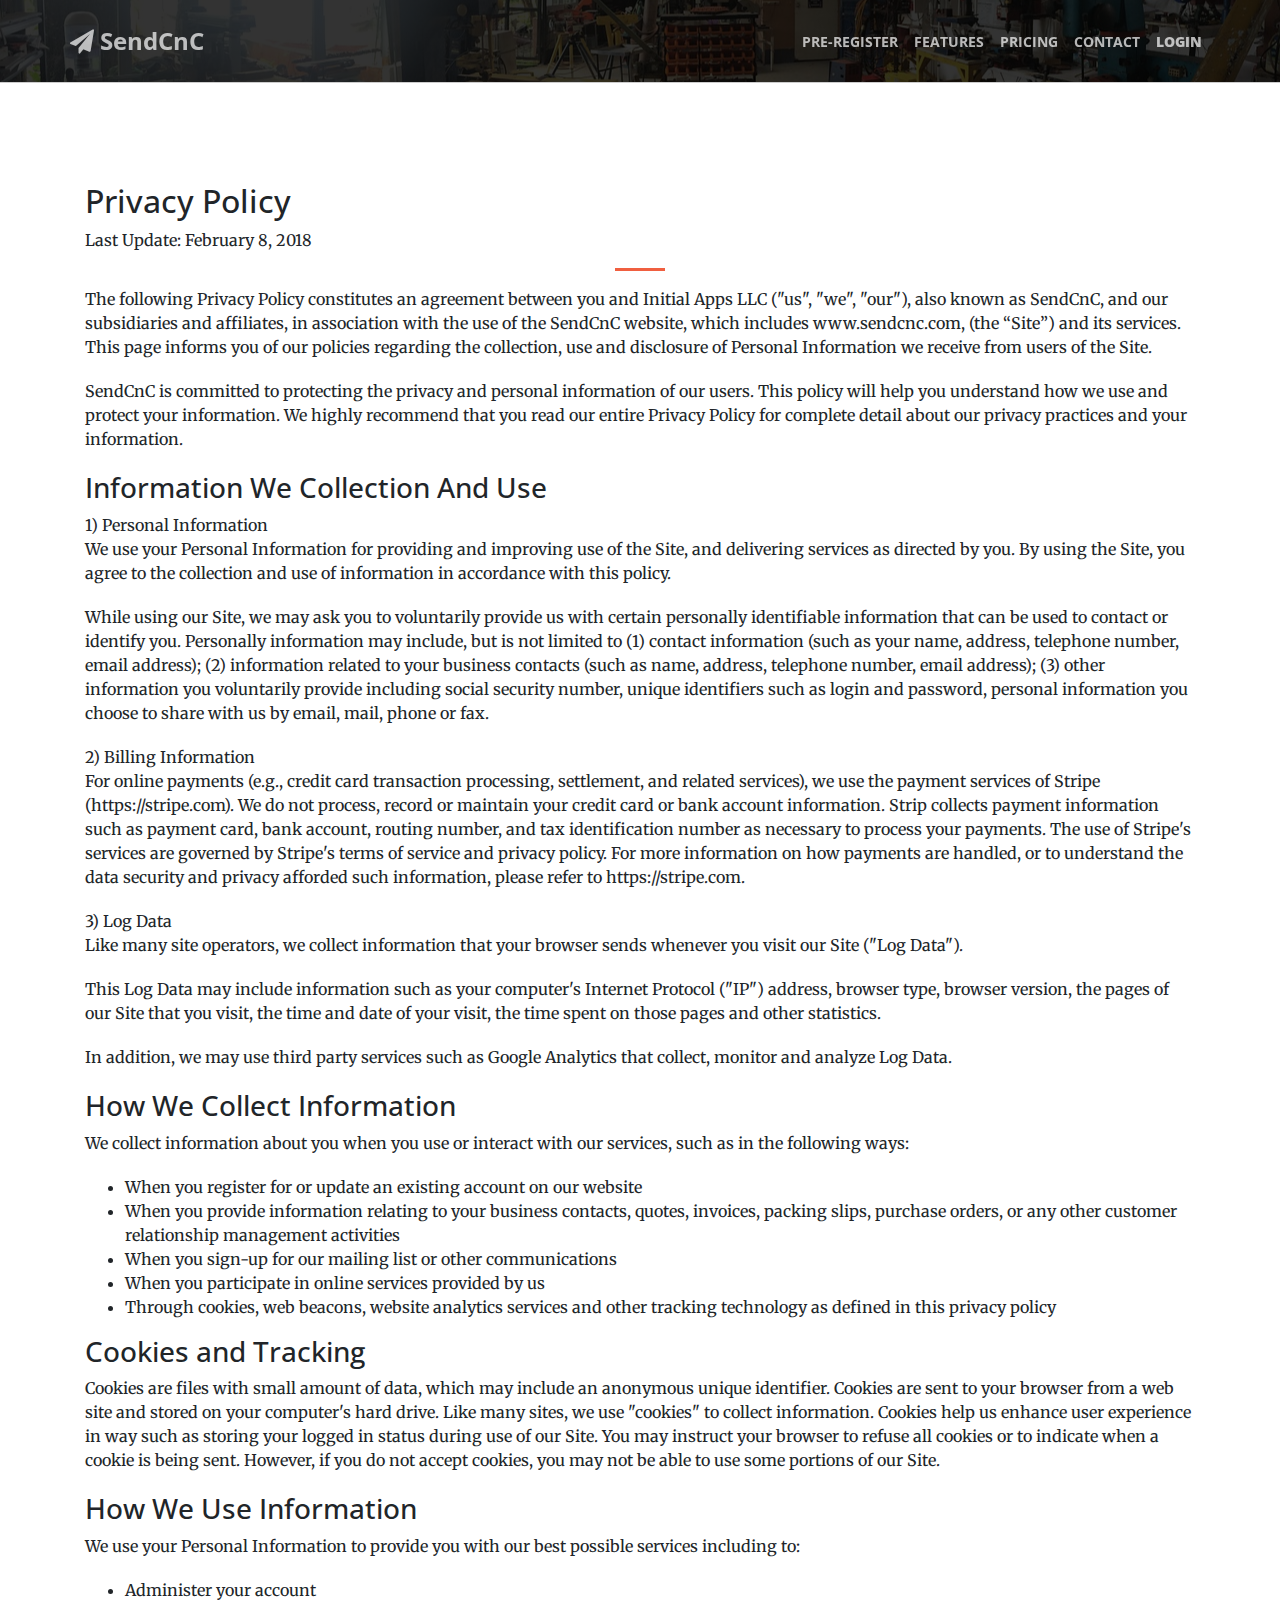
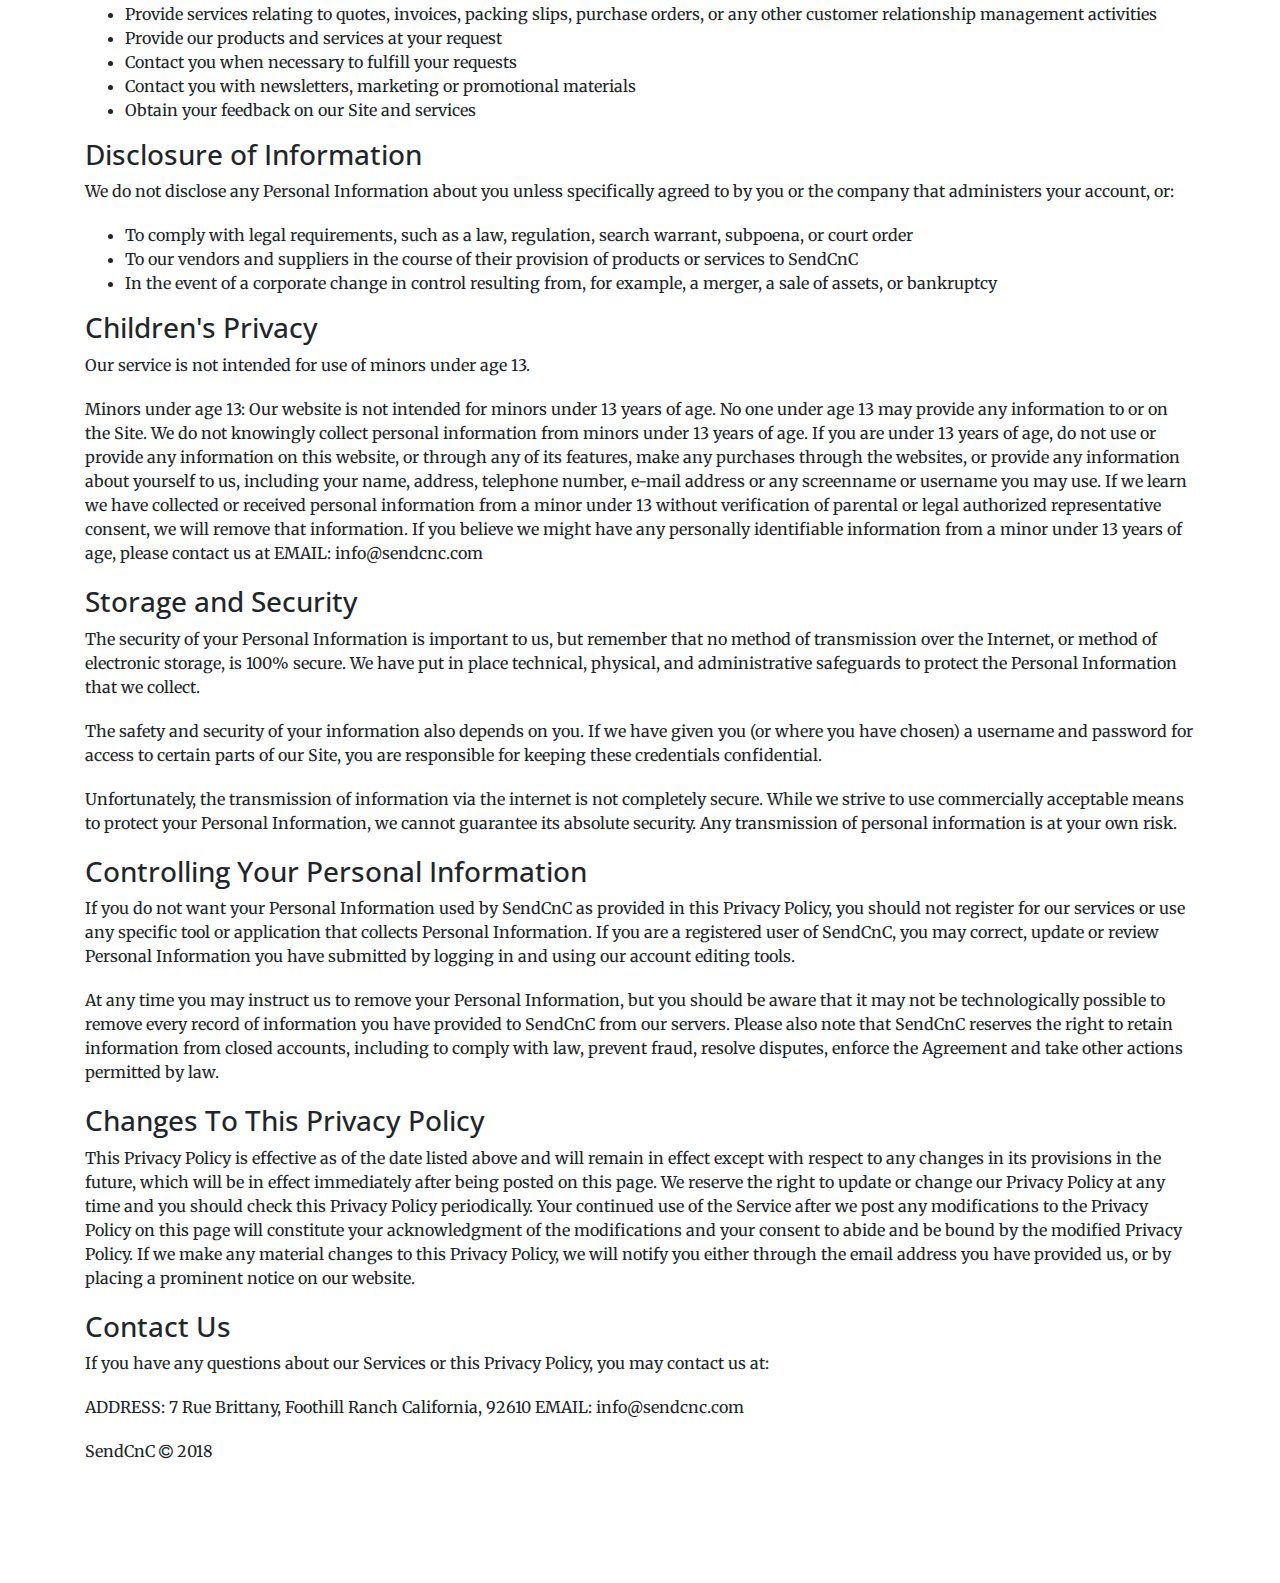
<file: privacy.html>
<!DOCTYPE html>
<html lang="en">

	<head>

		<meta charset="utf-8">
		<meta name="viewport" content="width=device-width, initial-scale=1, shrink-to-fit=no">
		<meta name="description" content="">
		<meta name="author" content=""> 

		<title>SendCnC - Privacy Policy</title>

		<!-- Bootstrap core CSS -->
		<link href="vendor/bootstrap/css/bootstrap.min.css" rel="stylesheet">

		<!-- Custom fonts for this template -->
		<link href="vendor/font-awesome/css/font-awesome.min.css" rel="stylesheet" type="text/css">
		<link href='https://fonts.googleapis.com/css?family=Open+Sans:300italic,400italic,600italic,700italic,800italic,400,300,600,700,800' rel='stylesheet' type='text/css'>
		<link href='https://fonts.googleapis.com/css?family=Merriweather:400,300,300italic,400italic,700,700italic,900,900italic' rel='stylesheet' type='text/css'>
		<link rel="shortcut icon" type="image/png" href="img/favicon.png"/>

		<!-- Plugin CSS -->
		<link href="vendor/magnific-popup/magnific-popup.css" rel="stylesheet">

		<!-- Custom styles for this template -->
		<link href="css/animate.css" rel="stylesheet">
		<link href="css/creative.css" rel="stylesheet">
		<link href="css/style.css" rel="stylesheet">

		<!-- Global site tag (gtag.js) - Google Analytics -->
		<script async src="https://www.googletagmanager.com/gtag/js?id=UA-108799949-1"></script>
		<script>
			window.dataLayer = window.dataLayer || [];
			function gtag(){dataLayer.push(arguments);}
			gtag('js', new Date());
		
			gtag('config', 'UA-108799949-1');
		</script>


	</head>

	<body id="page-top">

		<!-- Navigation -->
		<nav class="navbar navbar-expand-lg navbar-light fixed-top" id="mainNav" style="border-bottom: solid 1px #ccc;">
			<div class="container">
				<a class="navbar-brand js-scroll-trigger" href="#page-top"><i class="fa fa-paper-plane"></i> SendCnC</a>
				<button class="navbar-toggler navbar-toggler-right" type="button" data-toggle="collapse" data-target="#navbarResponsive" aria-controls="navbarResponsive" aria-expanded="false" aria-label="Toggle navigation">
					<span class="navbar-toggler-icon"></span>
				</button>
				<div class="collapse navbar-collapse" id="navbarResponsive">
					<ul class="navbar-nav ml-auto">
						<li class="nav-item">
							<a class="nav-link js-scroll-trigger" href="#preregister">Pre-Register</a>
						</li>
						<li class="nav-item">
							<a class="nav-link js-scroll-trigger" href="#features">Features</a>
						</li>
						<li class="nav-item">
							<a class="nav-link js-scroll-trigger" href="#pricing">Pricing</a>
						</li>
						<li class="nav-item">
							<a class="nav-link js-scroll-trigger" href="#contact">Contact</a>
						</li>
						<li class="nav-item">
							<a class="nav-link" href="http://accounts.sendcnc.com/"><b>Login</b></a>
						</li>
					</ul>
				</div>
			</div>
		</nav>

                <header class="masthead" style="height:82px; min-height:82px;">
                </header>

		<section id="policy">
			<div class="container">
				<div class="row">
					<div class="col-lg-12">
						<h2 class="section-heading">Privacy Policy</h2>
						Last Update: February 8, 2018
						<hr class="primary">

						<p>
							The following Privacy Policy constitutes an agreement between you and Initial Apps LLC ("us", "we", "our"), also known as SendCnC, and our subsidiaries and affiliates, in association with the use of the SendCnC website, which includes www.sendcnc.com, (the “Site”) and its services.  This page informs you of our policies regarding the collection, use and disclosure of Personal Information we receive from users of the Site.
						</p>
						<p>
							SendCnC is committed to protecting the privacy and personal information of our users. This policy will help you understand how we use and protect your information. We highly recommend that you read our entire Privacy Policy for complete detail about our privacy practices and your information.
						</p>
						
						<h3>Information We Collection And Use</h3>
						<p>
							1) Personal Information<br>
							We use your Personal Information for providing and improving use of the Site, and delivering services as directed by you.  By using the Site, you agree to the collection and use of information in accordance with this policy.
						</p>
						<p>
							While using our Site, we may ask you to voluntarily provide us with certain personally identifiable information that can be used to contact or identify you. Personally information may include, but is not limited to (1) contact information (such as your name, address, telephone number, email address); (2) information related to your business contacts (such as name, address, telephone number, email address); (3) other information you voluntarily provide including social security number, unique identifiers such as login and password, personal information you choose to share with us by email, mail, phone or fax.
						</p>
						<p>
							2) Billing Information<br>
							For online payments (e.g., credit card transaction processing, settlement, and related services), we use the payment services of Stripe (https://stripe.com). We do not process, record or maintain your credit card or bank account information. Strip collects payment information such as payment card, bank account, routing number, and tax identification number as necessary to process your payments. The use of Stripe's services are governed by Stripe's terms of service and privacy policy. For more information on how payments are handled, or to understand the data security and privacy afforded such information, please refer to https://stripe.com.
						</p>
						<p>
							3) Log Data<br>
							Like many site operators, we collect information that your browser sends whenever you visit our Site ("Log Data").
						</p>
						<p>
							This Log Data may include information such as your computer's Internet Protocol ("IP") address, browser type, browser version, the pages of our Site that you visit, the time and date of your visit, the time spent on those pages and other statistics.
						</p>
						<p>
							In addition, we may use third party services such as Google Analytics that collect, monitor and analyze Log Data.
						</p>

						<h3>How We Collect Information</h3>
						<p>
							We collect information about you when you use or interact with our services, such as in the following ways:
						</p>
						<ul>
							<li>When you register for or update an existing account on our website</li>
							<li>When you provide information relating to your business contacts, quotes, invoices, packing slips, purchase orders, or any other customer relationship management activities</li>
							<li>When you sign-up for our mailing list or other communications</li>
							<li>When you participate in online services provided by us</li>
							<li>Through cookies, web beacons, website analytics services and other tracking technology as defined in this privacy policy</li>
						</ul>
						<h3>Cookies and Tracking</h3>
						<p>
							Cookies are files with small amount of data, which may include an anonymous unique identifier. Cookies are sent to your browser from a web site and stored on your computer's hard drive. Like many sites, we use "cookies" to collect information. Cookies help us enhance user experience in way such as storing your logged in status during use of our Site. You may instruct your browser to refuse all cookies or to indicate when a cookie is being sent. However, if you do not accept cookies, you may not be able to use some portions of our Site.
						</p>
						<h3>How We Use Information</h3>
						<p>
							We use your Personal Information to provide you with our best possible services including to:
						</p>
						<ul>
							<li>Administer your account</li>
							<li>Provide services relating to quotes, invoices, packing slips, purchase orders, or any other customer relationship management activities</li>
							<li>Provide our products and services at your request</li>
							<li>Contact you when necessary to fulfill your requests</li>
							<li>Contact you with newsletters, marketing or promotional materials</li>
							<li>Obtain your feedback on our Site and services</li>
						</ul>
						<h3>Disclosure of Information</h3>
						<p>
							We do not disclose any Personal Information about you unless specifically agreed to by you or the company that administers your account, or:
						</p>
						<ul>
							<li>To comply with legal requirements, such as a law, regulation, search warrant, subpoena, or court order</li>
							<li>To our vendors and suppliers in the course of their provision of products or services to SendCnC</li>
							<li>In the event of a corporate change in control resulting from, for example, a merger, a sale of assets, or bankruptcy</li>
						</ul>
						<h3>Children's Privacy</h3>
						<p>
							Our service is not intended for use of minors under age 13.
						</p>
						<p>
							Minors under age 13: Our website is not intended for minors under 13 years of age. No one under age 13 may provide any information to or on the Site. We do not knowingly collect personal information from minors under 13 years of age. If you are under 13 years of age, do not use or provide any information on this website, or through any of its features, make any purchases through the websites, or provide any information about yourself to us, including your name, address, telephone number, e-mail address or any screenname or username you may use. If we learn we have collected or received personal information from a minor under 13 without verification of parental or legal authorized representative consent, we will remove that information. If you believe we might have any personally identifiable information from a minor under 13 years of age, please contact us at EMAIL: info@sendcnc.com
						</p>
						<h3>Storage and Security</h3>
						<p>
							The security of your Personal Information is important to us, but remember that no method of transmission over the Internet, or method of electronic storage, is 100% secure. We have put in place technical, physical, and administrative safeguards to protect the Personal Information that we collect.
						</p>
						<p>
							The safety and security of your information also depends on you. If we have given you (or where you have chosen) a username and password for access to certain parts of our Site, you are responsible for keeping these credentials confidential.
						</p>
						<p>
							Unfortunately, the transmission of information via the internet is not completely secure. While we strive to use commercially acceptable means to protect your Personal Information, we cannot guarantee its absolute security. Any transmission of personal information is at your own risk.
						</p>
						<h3>Controlling Your Personal Information</h3>
						<p>
							If you do not want your Personal Information used by SendCnC as provided in this Privacy Policy, you should not register for our services or use any specific tool or application that collects Personal Information. If you are a registered user of SendCnC, you may correct, update or review Personal Information you have submitted by logging in and using our account editing tools.
						</p>
						<p>
							At any time you may instruct us to remove your Personal Information, but you should be aware that it may not be technologically possible to remove every record of information you have provided to SendCnC from our servers. Please also note that SendCnC reserves the right to retain information from closed accounts, including to comply with law, prevent fraud, resolve disputes, enforce the Agreement and take other actions permitted by law.
						</p>
						<h3>Changes To This Privacy Policy</h3>
						<p>
							This Privacy Policy is effective as of the date listed above and will remain in effect except with respect to any changes in its provisions in the future, which will be in effect immediately after being posted on this page. We reserve the right to update or change our Privacy Policy at any time and you should check this Privacy Policy periodically. Your continued use of the Service after we post any modifications to the Privacy Policy on this page will constitute your acknowledgment of the modifications and your consent to abide and be bound by the modified Privacy Policy. If we make any material changes to this Privacy Policy, we will notify you either through the email address you have provided us, or by placing a prominent notice on our website.
						</p>
						<h3>Contact Us</h3>
						<p>
							If you have any questions about our Services or this Privacy Policy, you may contact us at:
						</p>
						<p>
							ADDRESS: 7 Rue Brittany, Foothill Ranch California, 92610 EMAIL: info@sendcnc.com 
						</p>
						<p>
							SendCnC <i class="fa fa-copyright" aria-hidden="true"></i> 2018
						</p>
					</div>
				</div>
			</div>
		</section>


		<!-- Bootstrap core JavaScript -->
		<script src="vendor/jquery/jquery.min.js"></script>
		<script src="vendor/bootstrap/js/bootstrap.bundle.min.js"></script>

		<!-- Plugin JavaScript -->
		<script src="vendor/jquery-easing/jquery.easing.min.js"></script>
		<script src="vendor/scrollreveal/scrollreveal.min.js"></script>
		<script src="vendor/magnific-popup/jquery.magnific-popup.min.js"></script>

		<!-- Custom scripts for this template -->
		<script src="js/creative.min.js"></script>
		<script src="js/wow.min.js"></script>
		<script>
			new WOW().init();
		</script>

		<script>
		// Set the date we're counting down to
		var countDownDate = new Date("Jan 1, 2018 00:00:00").getTime();
		
		// Update the count down every 1 second
		var x = setInterval(function() {
		
  		// Get todays date and time
  		var now = new Date().getTime();
		
  		// Find the distance between now an the count down date
  		var distance = countDownDate - now;
		
  		// Time calculations for days, hours, minutes and seconds
  		var days = Math.floor(distance / (1000 * 60 * 60 * 24));
  		var hours = Math.floor((distance % (1000 * 60 * 60 * 24)) / (1000 * 60 * 60));
  		var minutes = Math.floor((distance % (1000 * 60 * 60)) / (1000 * 60));
  		var seconds = Math.floor((distance % (1000 * 60)) / 1000);
		
  		// Display the result in the element with id="demo"
  		/*document.getElementById("demo").innerHTML = days + "d " + hours + "h "
  		+ minutes + "m " + seconds + "s ";*/
		
  		// If the count down is finished, write some text 
  		/*if (distance < 0) {
    		clearInterval(x);
    		document.getElementById("demo").innerHTML = "EXPIRED";
  		}
		}, 1000);*/
		</script>


	</body>



</html>
</file>
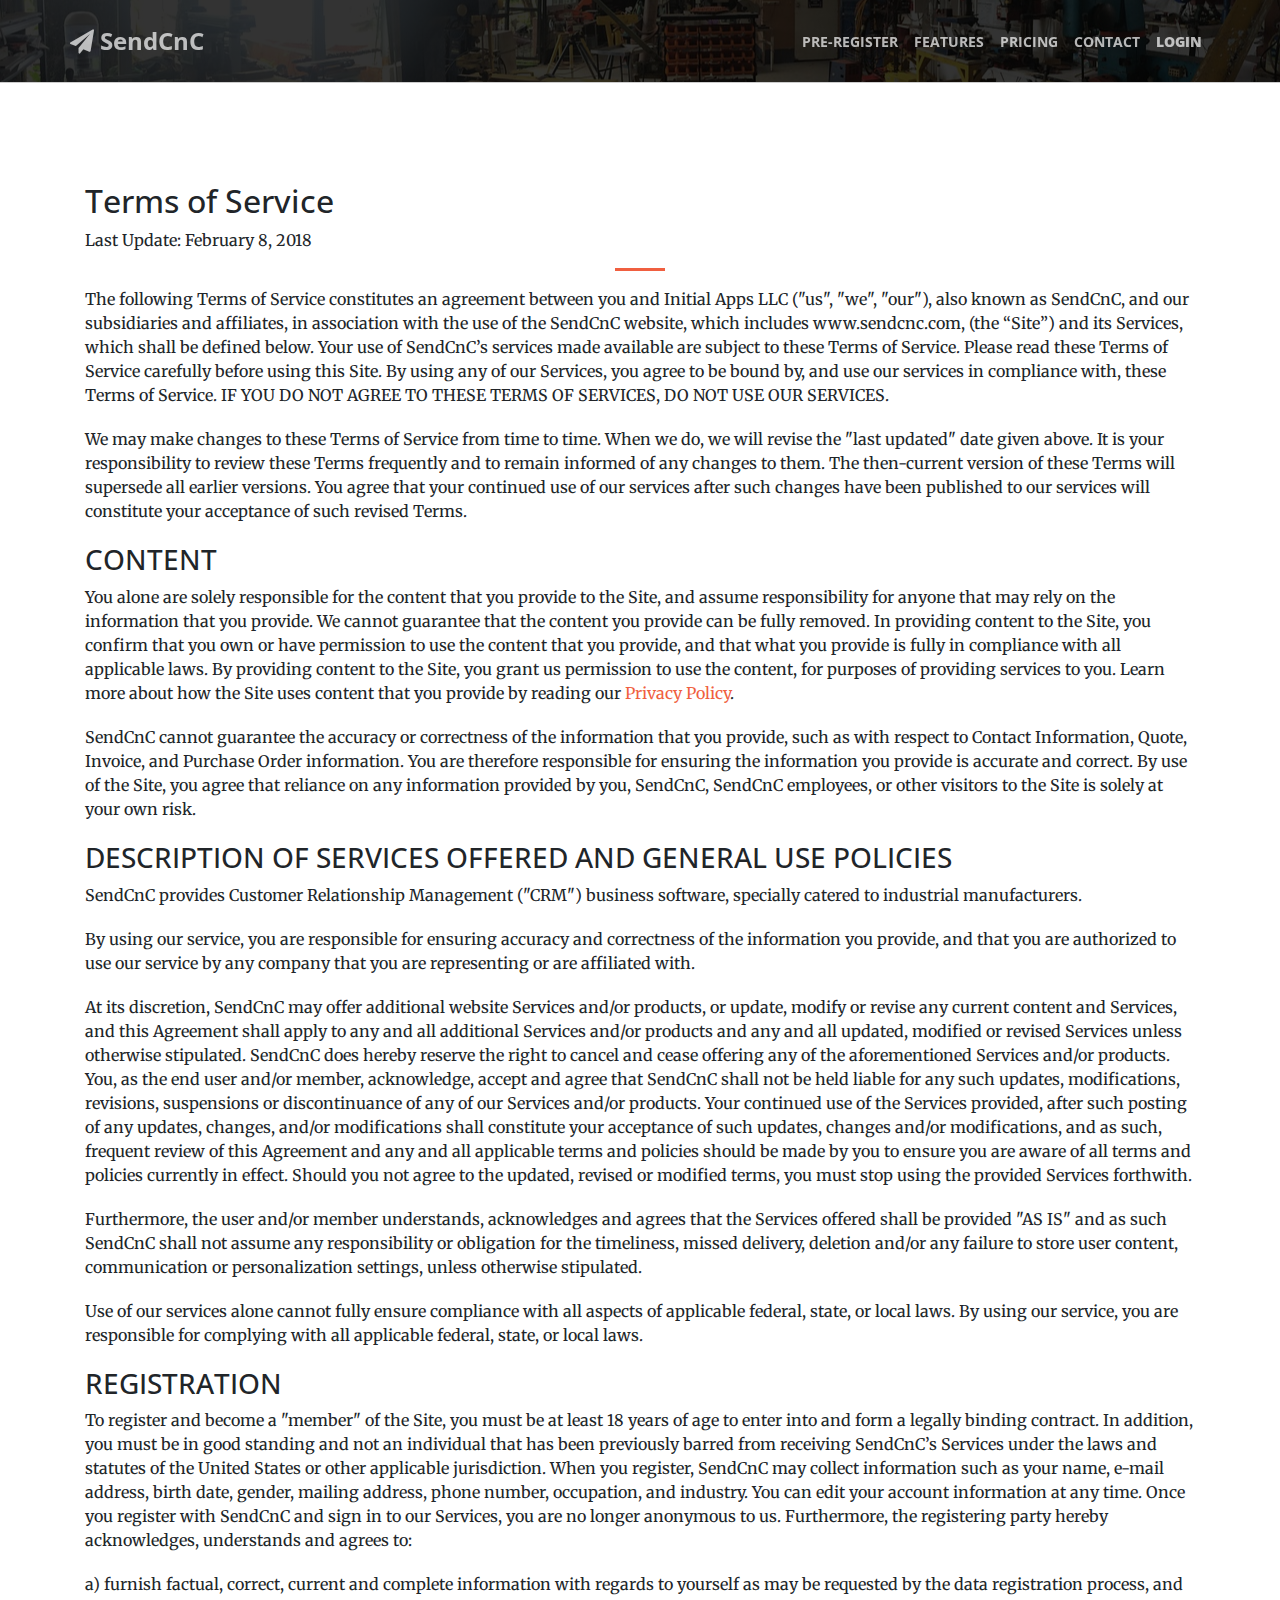
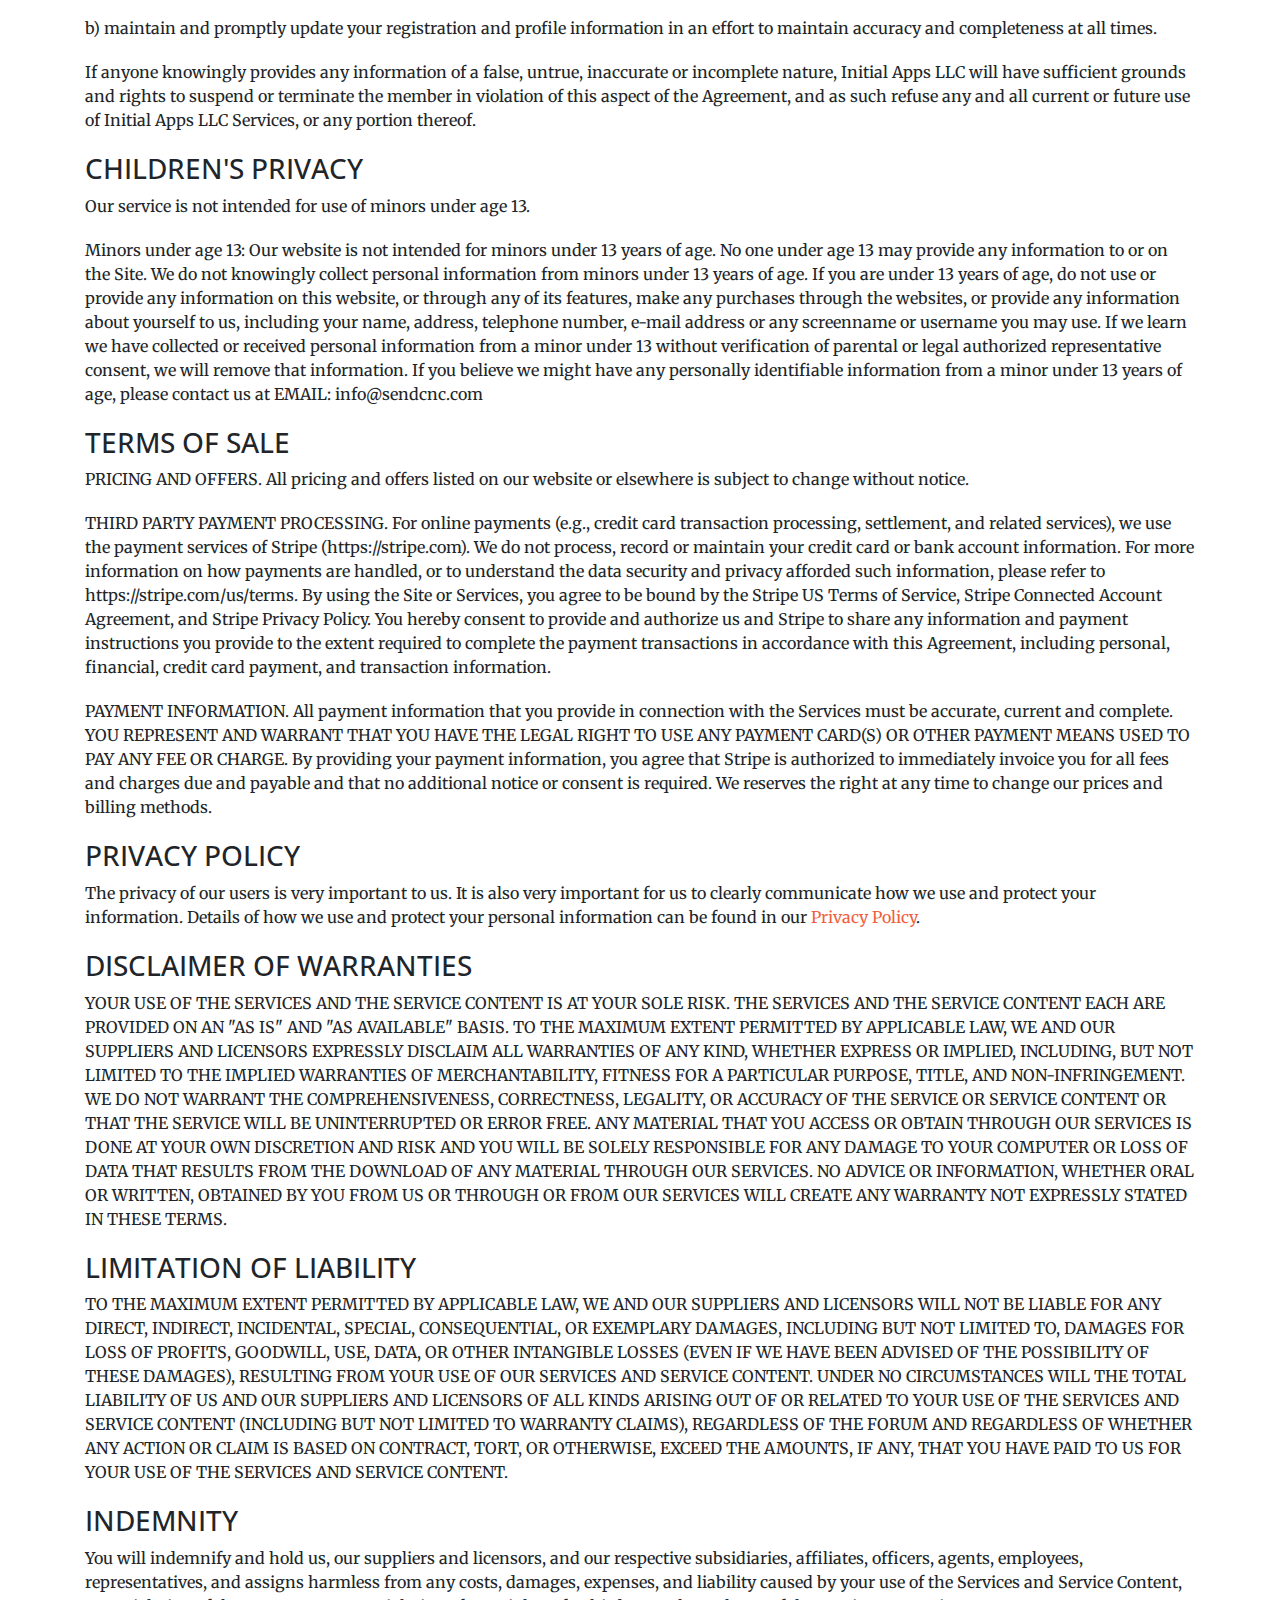
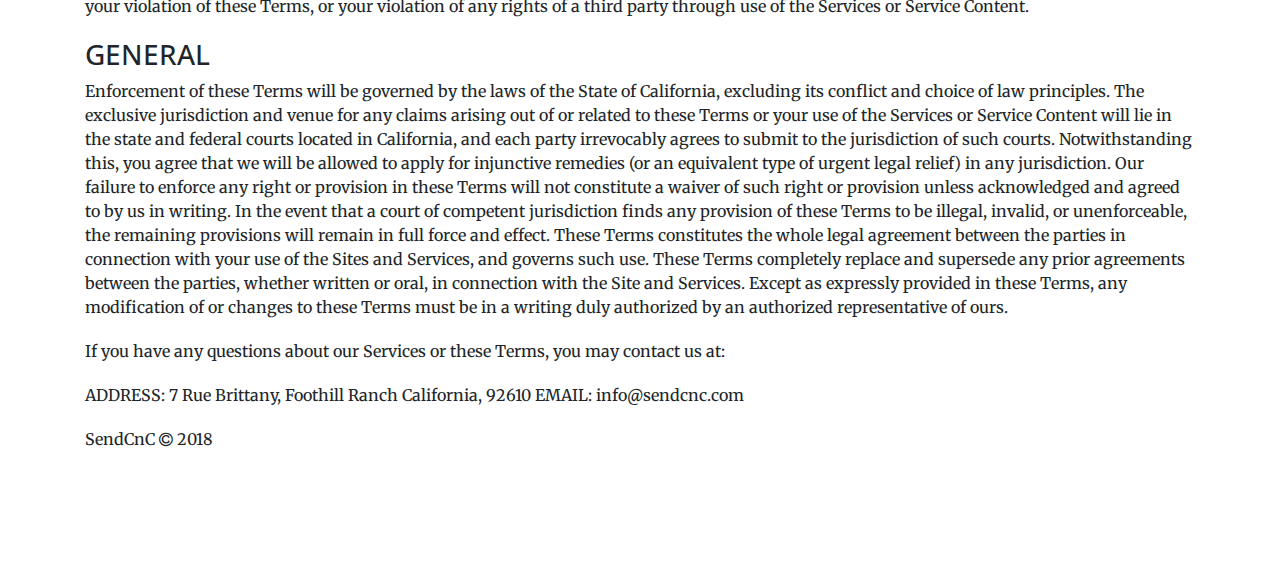
<file: tos.html>
<!DOCTYPE html>
<html lang="en">

	<head>

		<meta charset="utf-8">
		<meta name="viewport" content="width=device-width, initial-scale=1, shrink-to-fit=no">
		<meta name="description" content="">
		<meta name="author" content=""> 

		<title>SendCnC - Terms of Service</title>

		<!-- Bootstrap core CSS -->
		<link href="vendor/bootstrap/css/bootstrap.min.css" rel="stylesheet">

		<!-- Custom fonts for this template -->
		<link href="vendor/font-awesome/css/font-awesome.min.css" rel="stylesheet" type="text/css">
		<link href='https://fonts.googleapis.com/css?family=Open+Sans:300italic,400italic,600italic,700italic,800italic,400,300,600,700,800' rel='stylesheet' type='text/css'>
		<link href='https://fonts.googleapis.com/css?family=Merriweather:400,300,300italic,400italic,700,700italic,900,900italic' rel='stylesheet' type='text/css'>
		<link rel="shortcut icon" type="image/png" href="img/favicon.png"/>

		<!-- Plugin CSS -->
		<link href="vendor/magnific-popup/magnific-popup.css" rel="stylesheet">

		<!-- Custom styles for this template -->
		<link href="css/animate.css" rel="stylesheet">
		<link href="css/creative.css" rel="stylesheet">
		<link href="css/style.css" rel="stylesheet">

		<!-- Global site tag (gtag.js) - Google Analytics -->
		<script async src="https://www.googletagmanager.com/gtag/js?id=UA-108799949-1"></script>
		<script>
			window.dataLayer = window.dataLayer || [];
			function gtag(){dataLayer.push(arguments);}
			gtag('js', new Date());
		
			gtag('config', 'UA-108799949-1');
		</script>


	</head>

	<body id="page-top">

		<!-- Navigation -->
		<nav class="navbar navbar-expand-lg navbar-light fixed-top" id="mainNav" style="border-bottom: solid 1px #ccc;">
			<div class="container">
				<a class="navbar-brand js-scroll-trigger" href="#page-top"><i class="fa fa-paper-plane"></i> SendCnC</a>
				<button class="navbar-toggler navbar-toggler-right" type="button" data-toggle="collapse" data-target="#navbarResponsive" aria-controls="navbarResponsive" aria-expanded="false" aria-label="Toggle navigation">
					<span class="navbar-toggler-icon"></span>
				</button>
				<div class="collapse navbar-collapse" id="navbarResponsive">
					<ul class="navbar-nav ml-auto">
						<li class="nav-item">
							<a class="nav-link js-scroll-trigger" href="#preregister">Pre-Register</a>
						</li>
						<li class="nav-item">
							<a class="nav-link js-scroll-trigger" href="#features">Features</a>
						</li>
						<li class="nav-item">
							<a class="nav-link js-scroll-trigger" href="#pricing">Pricing</a>
						</li>
						<li class="nav-item">
							<a class="nav-link js-scroll-trigger" href="#contact">Contact</a>
						</li>
						<li class="nav-item">
							<a class="nav-link" href="http://accounts.sendcnc.com/"><b>Login</b></a>
						</li>
					</ul>
				</div>
			</div>
		</nav>

                <header class="masthead" style="height:82px; min-height:82px;">
                </header>

		<section id="terms">
			<div class="container">
				<div class="row">
					<div class="col-lg-12">
						<h2 class="section-heading">Terms of Service</h2>
						Last Update: February 8, 2018
						<hr class="primary">

						<p>
							The following Terms of Service constitutes an agreement between you and Initial Apps LLC ("us", "we", "our"), also known as SendCnC, and our subsidiaries and affiliates, in association with the use of the SendCnC website, which includes www.sendcnc.com, (the “Site”) and its Services, which shall be defined below. Your use of SendCnC’s services made available are subject to these Terms of Service.	Please read these Terms of Service carefully before using this Site.  By using any of our Services, you agree to be bound by, and use our services in compliance with, these Terms of Service. IF YOU DO NOT AGREE TO THESE TERMS OF SERVICES, DO NOT USE OUR SERVICES.
						</p>
						<p>
							We may make changes to these Terms of Service from time to time. When we do, we will revise the "last updated" date given above. It is your responsibility to review these Terms frequently and to remain informed of any changes to them. The then-current version of these Terms will supersede all earlier versions. You agree that your continued use of our services after such changes have been published to our services will constitute your acceptance of such revised Terms.
						</p>
						
						<h3>CONTENT</h3>
						<p>
							You alone are solely responsible for the content that you provide to the Site, and assume responsibility for anyone that may rely on the information that you provide. We cannot guarantee that the content you provide can be fully removed. In providing content to the Site, you confirm that you own or have permission to use the content that you provide, and that what you provide is fully in compliance with all applicable laws. By providing content to the Site, you grant us permission to use the content, for purposes of providing services to you. Learn more about how the Site uses content that you provide by reading our <a href="privacy.html" target="_blank">Privacy Policy</a>.
						</p>
						<p>
							SendCnC cannot guarantee the accuracy or correctness of the information that you provide, such as with respect to Contact Information, Quote, Invoice, and Purchase Order information. You are therefore responsible for ensuring the information you provide is accurate and correct. By use of the Site, you agree that reliance on any information provided by you, SendCnC, SendCnC employees, or other visitors to the Site is solely at your own risk.
						</p>
						
						<h3>DESCRIPTION OF SERVICES OFFERED AND GENERAL USE POLICIES</h3>
						<p>
							SendCnC provides Customer Relationship Management ("CRM") business software, specially catered to industrial manufacturers. 
						</p>
						<p>
							By using our service, you are responsible for ensuring accuracy and correctness of the information you provide, and that you are authorized to use our service by any company that you are representing or are affiliated with.  
						</p>
						<p>
							At its discretion, SendCnC may offer additional website Services and/or products, or update, modify or revise any current content and Services, and this Agreement shall apply to any and all additional Services and/or products and any and all updated, modified or revised Services unless otherwise stipulated.  SendCnC does hereby reserve the right to cancel and cease offering any of the aforementioned Services and/or products. You, as the end user and/or member, acknowledge, accept and agree that SendCnC shall not be held liable for any such updates, modifications, revisions, suspensions or discontinuance of any of our Services and/or products. Your continued use of the Services provided, after such posting of any updates, changes, and/or modifications shall constitute your acceptance of such updates, changes and/or modifications, and as such, frequent review of this Agreement and any and all applicable terms and policies should be made by you to ensure you are aware of all terms and policies currently in effect. Should you not agree to the updated, revised or modified terms, you must stop using the provided Services forthwith. 
						</p>
						<p>
							Furthermore, the user and/or member understands, acknowledges and agrees that the Services offered shall be provided "AS IS" and as such SendCnC shall not assume any responsibility or obligation for the timeliness, missed delivery, deletion and/or any failure to store user content, communication or personalization settings, unless otherwise stipulated.
						</p>
						<p>
							Use of our services alone cannot fully ensure compliance with all aspects of applicable federal, state, or local laws. By using our service, you are responsible for complying with all applicable federal, state, or local laws.
						</p>
						
						<h3>REGISTRATION</h3>
						<p>
							To register and become a "member" of the Site, you must be at least 18 years of age to enter into and form a legally binding contract. In addition, you must be in good standing and not an individual that has been previously barred from receiving SendCnC’s Services under the laws and statutes of the United States or other applicable jurisdiction. When you register, SendCnC may collect information such as your name, e-mail address, birth date, gender, mailing address, phone number, occupation, and industry. You can edit your account information at any time. Once you register with SendCnC and sign in to our Services, you are no longer anonymous to us. Furthermore, the registering party hereby acknowledges, understands and agrees to: 
						</p>
						<p>
							a) furnish factual, correct, current and complete information with regards to yourself as may be requested by the data registration process, and 
						</p>
						<p>
							b) maintain and promptly update your registration and profile information in an effort to maintain accuracy and completeness at all times. 
						</p>
						
						<p>
							If anyone knowingly provides any information of a false, untrue, inaccurate or incomplete nature, Initial Apps LLC will have sufficient grounds and rights to suspend or terminate the member in violation of this aspect of the Agreement, and as such refuse any and all current or future use of Initial Apps LLC Services, or any portion thereof. 
						</p>
						
						<h3>CHILDREN'S PRIVACY</h3>
						<p>
							Our service is not intended for use of minors under age 13. 
						</p>
						<p>
							Minors under age 13: Our website is not intended for minors under 13 years of age. No one under age 13 may provide any information to or on the Site. We do not knowingly collect personal information from minors under 13 years of age. If you are under 13 years of age, do not use or provide any information on this website, or through any of its features, make any purchases through the websites, or provide any information about yourself to us, including your name, address, telephone number, e-mail address or any screenname or username you may use. If we learn we have collected or received personal information from a minor under 13 without verification of parental or legal authorized representative consent, we will remove that information. If you believe we might have any personally identifiable information from a minor under 13 years of age, please contact us at EMAIL: info@sendcnc.com
						</p>
						
						<h3>TERMS OF SALE</h3>
						<p>
							PRICING AND OFFERS. All pricing and offers listed on our website or elsewhere is subject to change without notice.
						</p>
						<p>
							THIRD PARTY PAYMENT PROCESSING. For online payments (e.g., credit card transaction processing, settlement, and related services), we use the payment services of Stripe (https://stripe.com). We do not process, record or maintain your credit card or bank account information. For more information on how payments are handled, or to understand the data security and privacy afforded such information, please refer to https://stripe.com/us/terms. By using the Site or Services, you agree to be bound by the Stripe US Terms of Service, Stripe Connected Account Agreement, and	Stripe Privacy Policy. You hereby consent to provide and authorize us and Stripe to share any information and payment instructions you provide to the extent required to complete the payment transactions in accordance with this Agreement, including personal, financial, credit card payment, and transaction information.
						</p>
						<p>
							PAYMENT INFORMATION. All payment information that you provide in connection with the Services must be accurate, current and complete. YOU REPRESENT AND WARRANT THAT YOU HAVE THE LEGAL RIGHT TO USE ANY PAYMENT CARD(S) OR OTHER PAYMENT MEANS USED TO PAY ANY FEE OR CHARGE. By providing your payment information, you agree that Stripe is authorized to immediately invoice you for all fees and charges due and payable and that no additional notice or consent is required. We reserves the right at any time to change our prices and billing methods.
						</p>
						
						<h3>PRIVACY POLICY</h3>
						<p>
							The privacy of our users is very important to us.	It is also very important for us to clearly communicate how we use and protect your information. Details of how we use and protect your personal information can be found in our <a href="privacy.html" target="_blank">Privacy Policy</a>.
						</p>
						
						<h3>DISCLAIMER OF WARRANTIES</h3>
						<p>
							YOUR USE OF THE SERVICES AND THE SERVICE CONTENT IS AT YOUR SOLE RISK. THE SERVICES AND THE SERVICE CONTENT EACH ARE PROVIDED ON AN "AS IS" AND "AS AVAILABLE" BASIS. TO THE MAXIMUM EXTENT PERMITTED BY APPLICABLE LAW, WE AND OUR SUPPLIERS AND LICENSORS EXPRESSLY DISCLAIM ALL WARRANTIES OF ANY KIND, WHETHER EXPRESS OR IMPLIED, INCLUDING, BUT NOT LIMITED TO THE IMPLIED WARRANTIES OF MERCHANTABILITY, FITNESS FOR A PARTICULAR PURPOSE, TITLE, AND NON-INFRINGEMENT. WE DO NOT WARRANT THE COMPREHENSIVENESS, CORRECTNESS, LEGALITY, OR ACCURACY OF THE SERVICE OR SERVICE CONTENT OR THAT THE SERVICE WILL BE UNINTERRUPTED OR ERROR FREE.  ANY MATERIAL THAT YOU ACCESS OR OBTAIN THROUGH OUR SERVICES IS DONE AT YOUR OWN DISCRETION AND RISK AND YOU WILL BE SOLELY RESPONSIBLE FOR ANY DAMAGE TO YOUR COMPUTER OR LOSS OF DATA THAT RESULTS FROM THE DOWNLOAD OF ANY MATERIAL THROUGH OUR SERVICES. NO ADVICE OR INFORMATION, WHETHER ORAL OR WRITTEN, OBTAINED BY YOU FROM US OR THROUGH OR FROM OUR SERVICES WILL CREATE ANY WARRANTY NOT EXPRESSLY STATED IN THESE TERMS.
						</p>
						
						<h3>LIMITATION OF LIABILITY</h3>
						<p>
							TO THE MAXIMUM EXTENT PERMITTED BY APPLICABLE LAW, WE AND OUR SUPPLIERS AND LICENSORS WILL NOT BE LIABLE FOR ANY DIRECT, INDIRECT, INCIDENTAL, SPECIAL, CONSEQUENTIAL, OR EXEMPLARY DAMAGES, INCLUDING BUT NOT LIMITED TO, DAMAGES FOR LOSS OF PROFITS, GOODWILL, USE, DATA, OR OTHER INTANGIBLE LOSSES (EVEN IF WE HAVE BEEN ADVISED OF THE POSSIBILITY OF THESE DAMAGES), RESULTING FROM YOUR USE OF OUR SERVICES AND SERVICE CONTENT. UNDER NO CIRCUMSTANCES WILL THE TOTAL LIABILITY OF US AND OUR SUPPLIERS AND LICENSORS OF ALL KINDS ARISING OUT OF OR RELATED TO YOUR USE OF THE SERVICES AND SERVICE CONTENT (INCLUDING BUT NOT LIMITED TO WARRANTY CLAIMS), REGARDLESS OF THE FORUM AND REGARDLESS OF WHETHER ANY ACTION OR CLAIM IS BASED ON CONTRACT, TORT, OR OTHERWISE, EXCEED THE AMOUNTS, IF ANY, THAT YOU HAVE PAID TO US FOR YOUR USE OF THE SERVICES AND SERVICE CONTENT.
						</p>
						
						<h3>INDEMNITY</h3>
						<p>
							You will indemnify and hold us, our suppliers and licensors, and our respective subsidiaries, affiliates, officers, agents, employees, representatives, and assigns harmless from any costs, damages, expenses, and liability caused by your use of the Services and Service Content, your violation of these Terms, or your violation of any rights of a third party through use of the Services or Service Content.
						</p>
						
						<h3>GENERAL</h3>
						<p>
							Enforcement of these Terms will be governed by the laws of the State of California, excluding its conflict and choice of law principles. The exclusive jurisdiction and venue for any claims arising out of or related to these Terms or your use of the Services or Service Content will lie in the state and federal courts located in California, and each party irrevocably agrees to submit to the jurisdiction of such courts. Notwithstanding this, you agree that we will be allowed to apply for injunctive remedies (or an equivalent type of urgent legal relief) in any jurisdiction. Our failure to enforce any right or provision in these Terms will not constitute a waiver of such right or provision unless acknowledged and agreed to by us in writing. In the event that a court of competent jurisdiction finds any provision of these Terms to be illegal, invalid, or unenforceable, the remaining provisions will remain in full force and effect. These Terms constitutes the whole legal agreement between the parties in connection with your use of the Sites and Services, and governs such use. These Terms completely replace and supersede any prior agreements between the parties, whether written or oral, in connection with the Site and Services. Except as expressly provided in these Terms, any modification of or changes to these Terms must be in a writing duly authorized by an authorized representative of ours.
						</p>
						<p>
							If you have any questions about our Services or these Terms, you may contact us at:
						</p>
						<p>
							ADDRESS: 7 Rue Brittany, Foothill Ranch California, 92610 EMAIL: info@sendcnc.com 
						</p>
						<p>
							SendCnC <i class="fa fa-copyright" aria-hidden="true"></i> 2018
						</p>
					</div>
				</div>
			</div>
		</section>


		<!-- Bootstrap core JavaScript -->
		<script src="vendor/jquery/jquery.min.js"></script>
		<script src="vendor/bootstrap/js/bootstrap.bundle.min.js"></script>

		<!-- Plugin JavaScript -->
		<script src="vendor/jquery-easing/jquery.easing.min.js"></script>
		<script src="vendor/scrollreveal/scrollreveal.min.js"></script>
		<script src="vendor/magnific-popup/jquery.magnific-popup.min.js"></script>

		<!-- Custom scripts for this template -->
		<script src="js/creative.min.js"></script>
		<script src="js/wow.min.js"></script>
		<script>
			new WOW().init();
		</script>

		<script>
		// Set the date we're counting down to
		var countDownDate = new Date("Jan 1, 2018 00:00:00").getTime();
		
		// Update the count down every 1 second
		var x = setInterval(function() {
		
  		// Get todays date and time
  		var now = new Date().getTime();
		
  		// Find the distance between now an the count down date
  		var distance = countDownDate - now;
		
  		// Time calculations for days, hours, minutes and seconds
  		var days = Math.floor(distance / (1000 * 60 * 60 * 24));
  		var hours = Math.floor((distance % (1000 * 60 * 60 * 24)) / (1000 * 60 * 60));
  		var minutes = Math.floor((distance % (1000 * 60 * 60)) / (1000 * 60));
  		var seconds = Math.floor((distance % (1000 * 60)) / 1000);
		
  		// Display the result in the element with id="demo"
  		/*document.getElementById("demo").innerHTML = days + "d " + hours + "h "
  		+ minutes + "m " + seconds + "s ";*/
		
  		// If the count down is finished, write some text 
  		/*if (distance < 0) {
    		clearInterval(x);
    		document.getElementById("demo").innerHTML = "EXPIRED";
  		}
		}, 1000);*/
		</script>


	</body>



</html>
</file>
<file: css/style.css>
/** General **/
::-webkit-input-placeholder {
   text-align: center;
}
:-moz-placeholder { /* Firefox 18- */
   text-align: center;  
}
::-moz-placeholder {  /* Firefox 19+ */
   text-align: center;  
}
:-ms-input-placeholder {  
   text-align: center; 
}
input { 
    text-align: center; 
}
.bg-blue {
    background-color: #2c3e4c;
}

/** Navigation **/
nav .container{
  padding:10px 0px;
}

/** Header **/
header.masthead .header-content .header-content-inner p {
  color:#fff;
  font-size: 22px;
}

/** PreRegister **/
.form-input-text {
  padding: 15px;
  border: none;
  border-radius: 26px;
  margin-bottom: 20px;
}


/** Pricing **/
#pricing {
  background-color: #eeeeee;
}
#pricing .card{
  margin-bottom:20px;
}
#pricing p.price {
  font-size:72px;
  line-height: 1.25;
  margin-bottom: 0px;
}
#pricing p.price small{
  font-size:25%;
}
#pricing .cnc-starter .card-header,
#pricing .cnc-starter .card-link {
  background-color: #11a9c1;
}
#pricing .cnc-basic .card-header, 
#pricing .cnc-basic .card-link {
  background-color: #2c3e4c;
}

#pricing .cnc-enterprize .card-link {
  background-color: #333333;
}
</file>
<file: css/creative.css>
/*!
 * Start Bootstrap - Createive v4.0.0-beta.2 (https://startbootstrap.com/template-overviews/creative)
 * Copyright 2013-2017 Start Bootstrap
 * Licensed under MIT (https://github.com/BlackrockDigital/startbootstrap-creative/blob/master/LICENSE)
 */

body,
html {
  width: 100%;
  height: 100%; }

body {
  font-family: 'Merriweather', 'Helvetica Neue', Arial, sans-serif; }

hr {
  max-width: 50px;
  border-width: 3px;
  border-color: #F05F40; }

hr.light {
  border-color: white; }

a {
  color: #F05F40;
  -webkit-transition: all 0.2s;
  -moz-transition: all 0.2s;
  transition: all 0.2s; }
  a:focus, a:hover {
    color: #f05f40; }

h1,
h2,
h3,
h4,
h5,
h6 {
  font-family: 'Open Sans', 'Helvetica Neue', Arial, sans-serif; }

p {
  font-size: 16px;
  line-height: 1.5;
  margin-bottom: 20px; }

.bg-primary {
  background-color: #F05F40 !important; }

.bg-dark {
  color: white;
  background-color: #222222 !important; }

.text-faded {
  color: rgba(255, 255, 255, 0.7); }

section {
  padding: 100px 0; }

.section-heading {
  margin-top: 0; }

::-moz-selection {
  color: white;
  background: #222222;
  text-shadow: none; }

::selection {
  color: white;
  background: #222222;
  text-shadow: none; }

img::selection {
  color: white;
  background: transparent; }

img::-moz-selection {
  color: white;
  background: transparent; }

body {
  -webkit-tap-highlight-color: #222222; }

#mainNav {
  border-color: rgba(34, 34, 34, 0.05);
  background-color: white;
  font-family: 'Open Sans', 'Helvetica Neue', Arial, sans-serif;
  -webkit-transition: all 0.2s;
  -moz-transition: all 0.2s;
  transition: all 0.2s; }
  #mainNav .navbar-brand {
    font-weight: 700;
    font-size: 24px;
    color: #F05F40;
    font-family: 'Open Sans', 'Helvetica Neue', Arial, sans-serif; }
    #mainNav .navbar-brand:focus, #mainNav .navbar-brand:hover {
      color: #f05f40; }
  #mainNav .navbar-toggle {
    font-size: 12px;
    font-weight: 700;
    text-transform: uppercase;
    color: #222222; }
  #mainNav .navbar-nav > li.nav-item > a.nav-link:focus,
  #mainNav .navbar-nav > li.nav-item > a.nav-link {
    font-size: 14px;
    font-weight: 700;
    text-transform: uppercase;
    color: #222222; }
    #mainNav .navbar-nav > li.nav-item > a.nav-link:focus:hover,
    #mainNav .navbar-nav > li.nav-item > a.nav-link:hover {
      color: #F05F40; }
    #mainNav .navbar-nav > li.nav-item > a.nav-link:focus.active,
    #mainNav .navbar-nav > li.nav-item > a.nav-link.active {
      color: #F05F40 !important;
      background-color: transparent; }
      #mainNav .navbar-nav > li.nav-item > a.nav-link:focus.active:hover,
      #mainNav .navbar-nav > li.nav-item > a.nav-link.active:hover {
        background-color: transparent; }
  @media (min-width: 992px) {
    #mainNav {
      border-color: rgba(255, 255, 255, 0.3);
      background-color: transparent; }
      #mainNav .navbar-brand {
        color: rgba(255, 255, 255, 0.7); }
        #mainNav .navbar-brand:focus, #mainNav .navbar-brand:hover {
          color: white; }
      #mainNav .navbar-nav > li.nav-item > a.nav-link,
      #mainNav .navbar-nav > li.nav-item > a.nav-link:focus {
        color: rgba(255, 255, 255, 0.7); }
        #mainNav .navbar-nav > li.nav-item > a.nav-link:hover,
        #mainNav .navbar-nav > li.nav-item > a.nav-link:focus:hover {
          color: white; }
      #mainNav.navbar-shrink {
        border-color: rgba(34, 34, 34, 0.05);
        background-color: white; }
        #mainNav.navbar-shrink .navbar-brand {
          font-size: 16px;
          color: #F05F40; }
          #mainNav.navbar-shrink .navbar-brand:focus, #mainNav.navbar-shrink .navbar-brand:hover {
            color: #f05f40; }
        #mainNav.navbar-shrink .navbar-nav > li.nav-item > a.nav-link,
        #mainNav.navbar-shrink .navbar-nav > li.nav-item > a.nav-link:focus {
          color: #222222; }
          #mainNav.navbar-shrink .navbar-nav > li.nav-item > a.nav-link:hover,
          #mainNav.navbar-shrink .navbar-nav > li.nav-item > a.nav-link:focus:hover {
            color: #F05F40; } }

header.masthead {
  position: relative;
  width: 100%;
  min-height: auto;
  text-align: center;
  color: white;
  background: linear-gradient(40deg, rgba(0, 0, 0, 0.8), rgba(0, 0, 0, 0.8)), url(../img/header.jpg) no-repeat center left;
  background-color: #000;
  background-position: center;
  -webkit-background-size: cover;
  -moz-background-size: cover;
  -o-background-size: cover;
  background-size: cover; }
  header.masthead .header-content {
    position: relative;
    width: 100%;
    padding: 150px 15px 100px;
    text-align: center; }
    header.masthead .header-content .header-content-inner h1 {
      font-size: 30px;
      font-weight: 700;
      margin-top: 0;
      margin-bottom: 0;
      text-transform: uppercase; }
    header.masthead .header-content .header-content-inner hr {
      margin: 30px auto; }
    header.masthead .header-content .header-content-inner p {
      font-size: 16px;
      font-weight: 300;
      margin-bottom: 50px;
      color: rgba(255, 255, 255, 0.7); }
  @media (min-width: 768px) {
    header.masthead {
      height: 100%;
      min-height: 600px; }
      header.masthead .header-content {
        position: absolute;
        top: 50%;
        padding: 0 50px;
        -webkit-transform: translateY(-50%);
        -ms-transform: translateY(-50%);
        transform: translateY(-50%); }
        header.masthead .header-content .header-content-inner {
          max-width: 1000px;
          margin-right: auto;
          margin-left: auto; }
          header.masthead .header-content .header-content-inner h1 {
            font-size: 50px; }
          header.masthead .header-content .header-content-inner p {
            font-size: 18px;
            max-width: 80%;
            margin-right: auto;
            margin-left: auto; } }

.service-box {
  max-width: 400px;
  margin: 50px auto 0; }
  @media (min-width: 992px) {
    .service-box {
      margin: 20px auto 0; } }
  .service-box p {
    margin-bottom: 0; }

.portfolio-box {
  position: relative;
  display: block;
  max-width: 650px;
  margin: 0 auto; }
  .portfolio-box .portfolio-box-caption {
    position: absolute;
    bottom: 0;
    display: block;
    width: 100%;
    height: 100%;
    text-align: center;
    opacity: 0;
    color: white;
    background: rgba(240, 95, 64, 0.9);
    -webkit-transition: all 0.2s;
    -moz-transition: all 0.2s;
    transition: all 0.2s; }
    .portfolio-box .portfolio-box-caption .portfolio-box-caption-content {
      position: absolute;
      top: 50%;
      width: 100%;
      transform: translateY(-50%);
      text-align: center; }
      .portfolio-box .portfolio-box-caption .portfolio-box-caption-content .project-category,
      .portfolio-box .portfolio-box-caption .portfolio-box-caption-content .project-name {
        padding: 0 15px;
        font-family: 'Open Sans', 'Helvetica Neue', Arial, sans-serif; }
      .portfolio-box .portfolio-box-caption .portfolio-box-caption-content .project-category {
        font-size: 14px;
        font-weight: 600;
        text-transform: uppercase; }
      .portfolio-box .portfolio-box-caption .portfolio-box-caption-content .project-name {
        font-size: 18px; }
  .portfolio-box:hover .portfolio-box-caption {
    opacity: 1; }
  .portfolio-box:focus {
    outline: none; }
  @media (min-width: 768px) {
    .portfolio-box .portfolio-box-caption .portfolio-box-caption-content .project-category {
      font-size: 16px; }
    .portfolio-box .portfolio-box-caption .portfolio-box-caption-content .project-name {
      font-size: 22px; } }

.call-to-action {
  padding: 50px 0; }
  .call-to-action h2 {
    margin: 0 auto 20px; }

.text-primary {
  color: #F05F40 !important; }

.no-gutter > [class*='col-'] {
  padding-right: 0;
  padding-left: 0; }

.btn-default {
  color: #222222;
  border-color: white;
  background-color: white; }
  .btn-default.focus, .btn-default:focus {
    color: #222222;
    border-color: #bfbfbf;
    background-color: #e6e6e6; }
  .btn-default:hover {
    color: #222222;
    border-color: #e0e0e0;
    background-color: #e6e6e6; }
  .btn-default.active, .btn-default:active,
  .open > .btn-default.dropdown-toggle {
    color: #222222;
    border-color: #e0e0e0;
    background-color: #e6e6e6; }
    .btn-default.active.focus, .btn-default.active:focus, .btn-default.active:hover, .btn-default:active.focus, .btn-default:active:focus, .btn-default:active:hover,
    .open > .btn-default.dropdown-toggle.focus,
    .open > .btn-default.dropdown-toggle:focus,
    .open > .btn-default.dropdown-toggle:hover {
      color: #222222;
      border-color: #bfbfbf;
      background-color: #d4d4d4; }
  .btn-default.active, .btn-default:active,
  .open > .btn-default.dropdown-toggle {
    background-image: none; }
  .btn-default.disabled.focus, .btn-default.disabled:focus, .btn-default.disabled:hover, .btn-default[disabled].focus, .btn-default[disabled]:focus, .btn-default[disabled]:hover,
  fieldset[disabled] .btn-default.focus,
  fieldset[disabled] .btn-default:focus,
  fieldset[disabled] .btn-default:hover {
    border-color: white;
    background-color: white; }
  .btn-default .badge {
    color: white;
    background-color: #222222; }

.btn-primary {
  color: white;
  border-color: #F05F40;
  background-color: #F05F40; }
  .btn-primary.focus, .btn-primary:focus {
    color: white;
    border-color: #a4270d;
    background-color: #eb3812; }
  .btn-primary:hover {
    color: white;
    border-color: #e13612;
    background-color: #eb3812; }
  .btn-primary.active, .btn-primary:active,
  .open > .btn-primary.dropdown-toggle {
    color: white;
    border-color: #e13612;
    background-color: #eb3812; }
    .btn-primary.active.focus, .btn-primary.active:focus, .btn-primary.active:hover, .btn-primary:active.focus, .btn-primary:active:focus, .btn-primary:active:hover,
    .open > .btn-primary.dropdown-toggle.focus,
    .open > .btn-primary.dropdown-toggle:focus,
    .open > .btn-primary.dropdown-toggle:hover {
      color: white;
      border-color: #a4270d;
      background-color: #c93110; }
  .btn-primary.active, .btn-primary:active,
  .open > .btn-primary.dropdown-toggle {
    background-image: none; }
  .btn-primary.disabled.focus, .btn-primary.disabled:focus, .btn-primary.disabled:hover, .btn-primary[disabled].focus, .btn-primary[disabled]:focus, .btn-primary[disabled]:hover,
  fieldset[disabled] .btn-primary.focus,
  fieldset[disabled] .btn-primary:focus,
  fieldset[disabled] .btn-primary:hover {
    border-color: #F05F40;
    background-color: #F05F40; }
  .btn-primary .badge {
    color: #F05F40;
    background-color: white; }

.btn {
  font-weight: 700;
  text-transform: uppercase;
  border: none;
  border-radius: 300px;
  font-family: 'Open Sans', 'Helvetica Neue', Arial, sans-serif; }

.btn-xl {
  padding: 15px 30px; }
</file>
